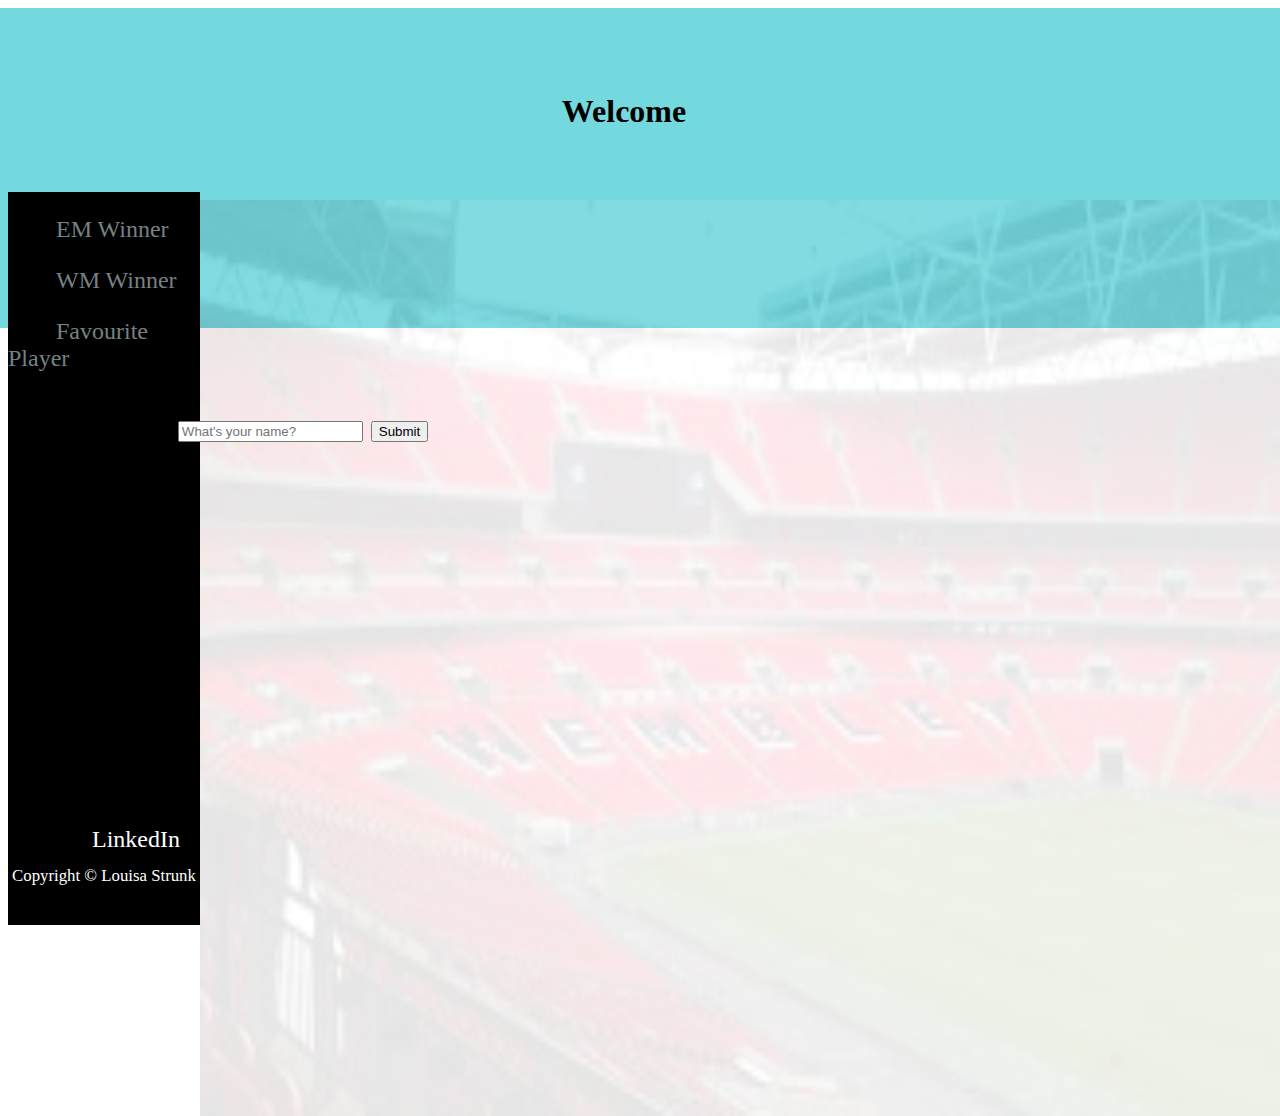
<file: week8/homepage/index.html>
<!DOCTYPE html>

<html lang="en">

  <head>
    <link href="https://cdn.jsdelivr.net/npm/bootstrap@5.0.2/dist/css/bootstrap.min.css" rel="stylesheet"
      integrity="sha384-EVSTQN3/azprG1Anm3QDgpJLIm9Nao0Yz1ztcQTwFspd3yD65VohhpuuCOmLASjC" crossorigin="anonymous">
    <script src="https://cdn.jsdelivr.net/npm/bootstrap@5.0.2/dist/js/bootstrap.bundle.min.js"
      integrity="sha384-MrcW6ZMFYlzcLA8Nl+NtUVF0sA7MsXsP1UyJoMp4YLEuNSfAP+JcXn/tWtIaxVXM"
      crossorigin="anonymous"></script>
    <link href="https://fonts.googleapis.com/css2?family=Montserrat:wght@500&display=swap" rel="stylesheet">
    <link href="styles.css" rel="stylesheet">
    <link href="name.js" rel="functionsheet">
    <title>Homepage - Louisa</title>
  </head>

  <body>
    <header>
      <h1>Welcome</h1>
    </header>
    <main>
      <name class="name">
        <input id="name" placeholder="What's your name?" type="text"></input>
        <button id="submit">Submit</button>
        <p id="feedback1"></p>
      </name>
      <img class="stadium" alt="Wembley Stadium" src="Wembley.jpg">
    </main>
    <aside>
      <p><a class="link" href="EMWinner.html">EM Winner</a></p>
      <p><a class="link" href="WMWinner.html">WM Winner</a></p>
      <p><a class="link" href="Player.html">Favourite Player</a></p>
      <p><a class="linkedin" href="https://de.linkedin.com/in/louisa-strunk-443437247" targt="_blank">LinkedIn</a>
      </p>
      <footer>
        <p>Copyright &#169; Louisa Strunk</p>
      </footer>
    </aside>
  </body>

  <script src="Homepage.js"></script>

</html>
</file>
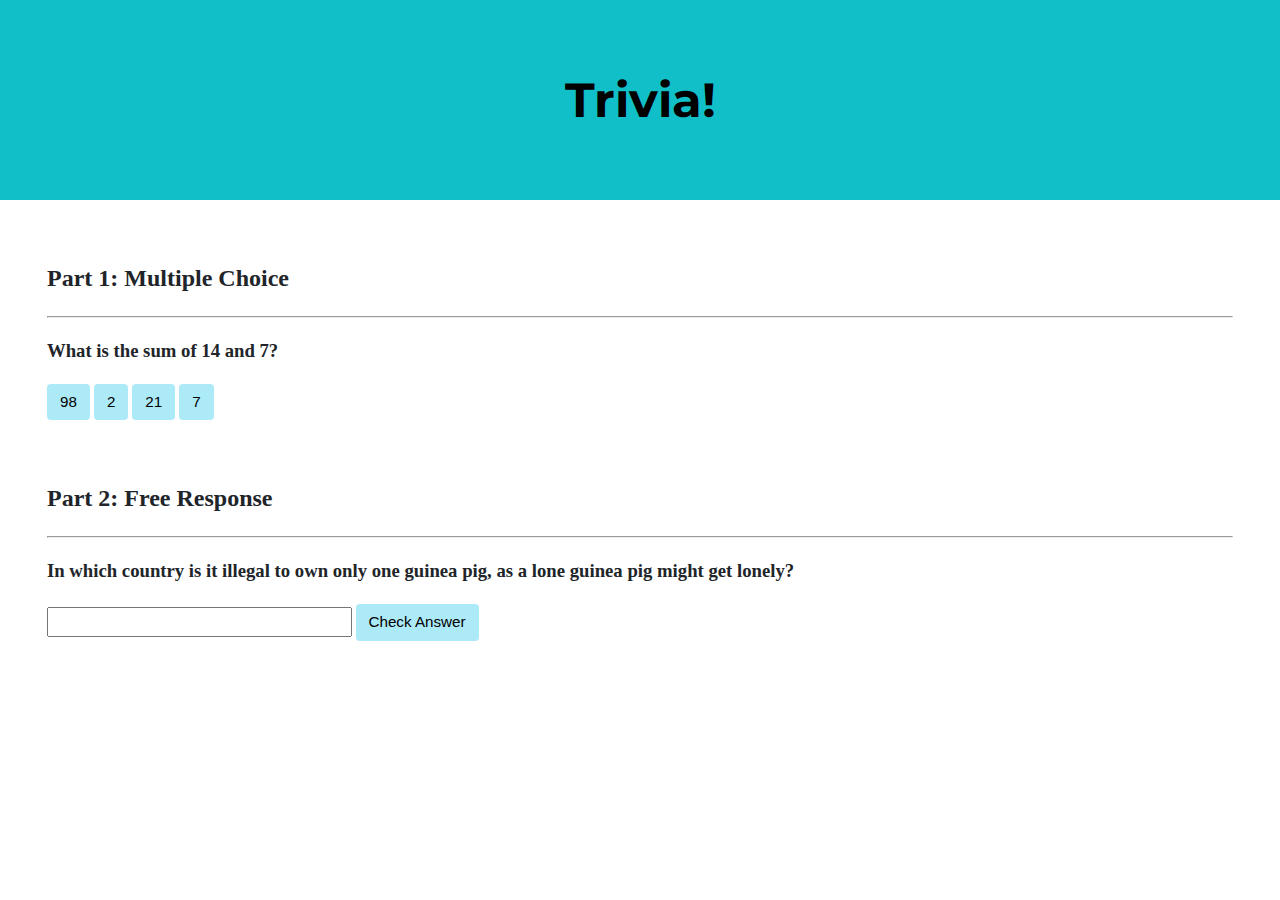
<file: week8/trivia/index.html>
<!DOCTYPE html>

<html lang="en">

  <head>
    <link href="https://fonts.googleapis.com/css2?family=Montserrat:wght@500&display=swap" rel="stylesheet">
    <link href="styles.css" rel="stylesheet">
    <title>Trivia!</title>
  </head>

  <body>
    <div class="header">
      <h1>Trivia!</h1>
    </div>

    <div class="container">
      <div class="section">
        <h2>Part 1: Multiple Choice </h2>
        <hr>
        <h3>What is the sum of 14 and 7?</h3>
        <button class="incorrect">98</button>
        <button class="incorrect">2</button>
        <button class="correct">21</button>
        <button class="incorrect">7</button>

        <p id="feedback1"></p>
      </div>

      <div class="section">
        <h2>Part 2: Free Response</h2>
        <hr>
        <h3>In which country is it illegal to own only one guinea pig, as a lone guinea pig might get lonely?
        </h3>
        <input type="text"></input>
        <button id="check">Check Answer</button>

        <p id="feedback2"></p>
      </div>
    </div>
  </body>

  <script src="trivia.js"></script>

</html>
</file>
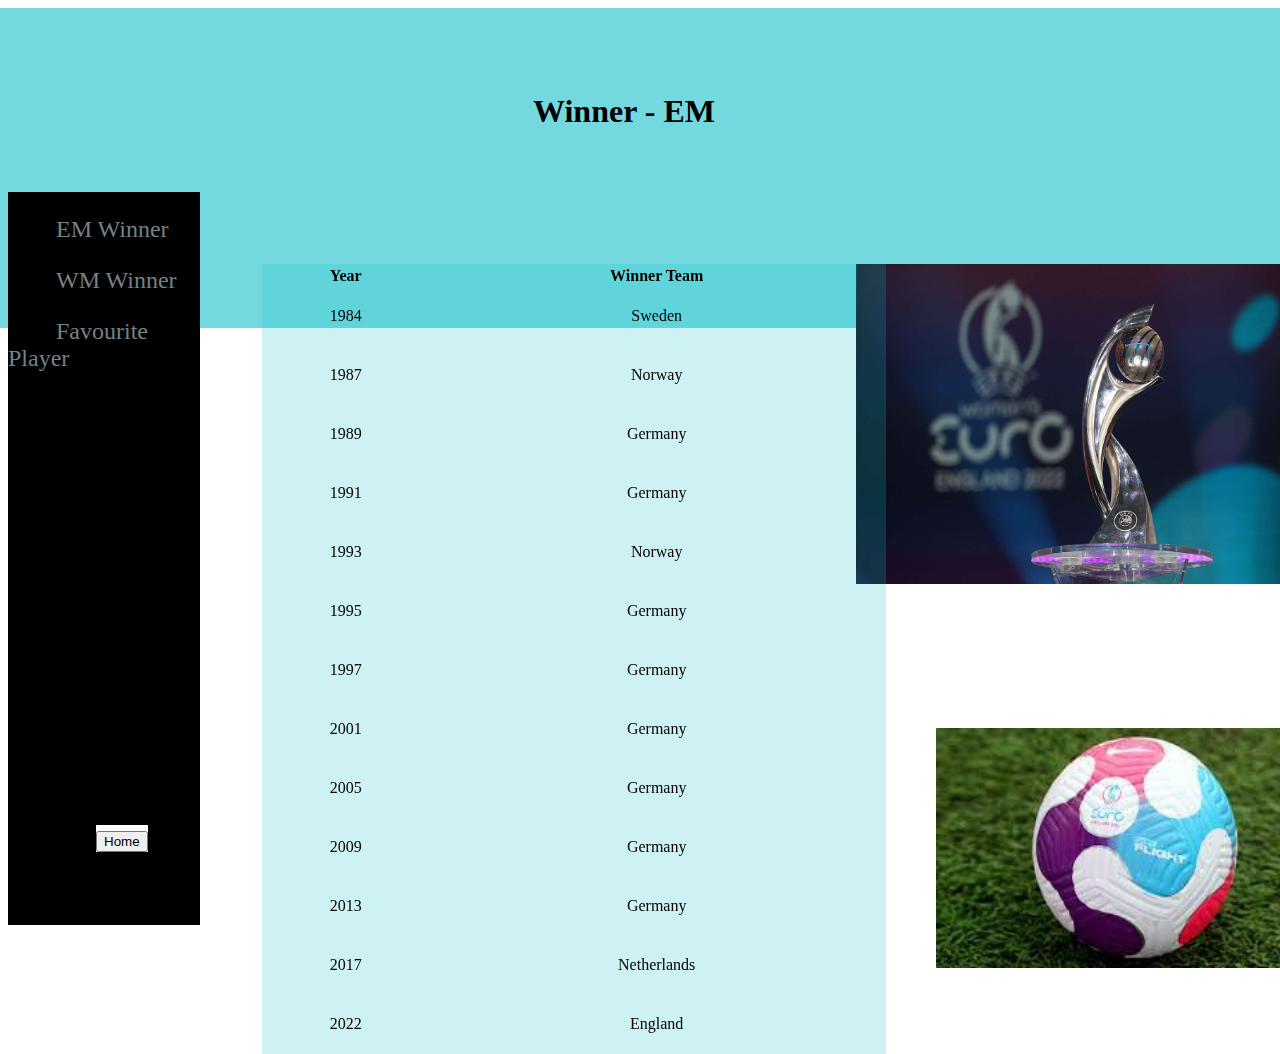
<file: week8/homepage/EMWinner.html>
<!DOCTYPE html>

<html lang="en">

  <head>
    <link href="https://cdn.jsdelivr.net/npm/bootstrap@5.0.2/dist/css/bootstrap.min.css" rel="stylesheet"
      integrity="sha384-EVSTQN3/azprG1Anm3QDgpJLIm9Nao0Yz1ztcQTwFspd3yD65VohhpuuCOmLASjC" crossorigin="anonymous">
    <script src="https://cdn.jsdelivr.net/npm/bootstrap@5.0.2/dist/js/bootstrap.bundle.min.js"
      integrity="sha384-MrcW6ZMFYlzcLA8Nl+NtUVF0sA7MsXsP1UyJoMp4YLEuNSfAP+JcXn/tWtIaxVXM"
      crossorigin="anonymous"></script>
    <link href="styles.css" rel="stylesheet">
    <title>Homepage/EMWinner - Louisa</title>
  </head>

  <body>
    <header>
      <h1>Winner - EM</h1>
    </header>
    <main>
      <table class="table table-hover">
        <thead>
          <tr>
            <th>Year</th>
            <th>Winner Team</th>
          </tr>
        </thead>
        <tbody>
          <tr>
            <td>1984</td>
            <td>Sweden</td>
          </tr>
          <tr>
            <td>1987</td>
            <td>Norway</td>
          </tr>
          <tr>
            <td>1989</td>
            <td>Germany</td>
          </tr>
          <tr>
            <td>1991</td>
            <td>Germany</td>
          </tr>
          <tr>
            <td>1993</td>
            <td>Norway</td>
          </tr>
          <tr>
            <td>1995</td>
            <td>Germany</td>
          </tr>
          <tr>
            <td>1997</td>
            <td>Germany</td>
          </tr>
          <tr>
            <td>2001</td>
            <td>Germany</td>
          </tr>
          <tr>
            <td>2005</td>
            <td>Germany</td>
          </tr>
          <tr>
            <td>2009</td>
            <td>Germany</td>
          </tr>
          <tr>
            <td>2013</td>
            <td>Germany</td>
          </tr>
          <tr>
            <td>2017</td>
            <td>Netherlands</td>
          </tr>
          <tr>
            <td>2022</td>
            <td>England</td>
          </tr>
        </tbody>
      </table>
      <img class="EMtrophy" alt="EM Trophy" src="EMPokal.jpg">
      <img class="EMball" alt="EM Trophy" src="EMBall.jpg">
    </main>
    <aside>
      <p><a class="link" href="EMWinner.html">EM Winner</a></p>
      <p><a class="link" href="WMWinner.html">WM Winner</a></p>
      <p><a class="link" href="Player.html">Favourite Player</a></p>
      <a class="button" href="index.html">
        <button>Home</button>
      </a>
    </aside>
  </body>

</html>
</file>
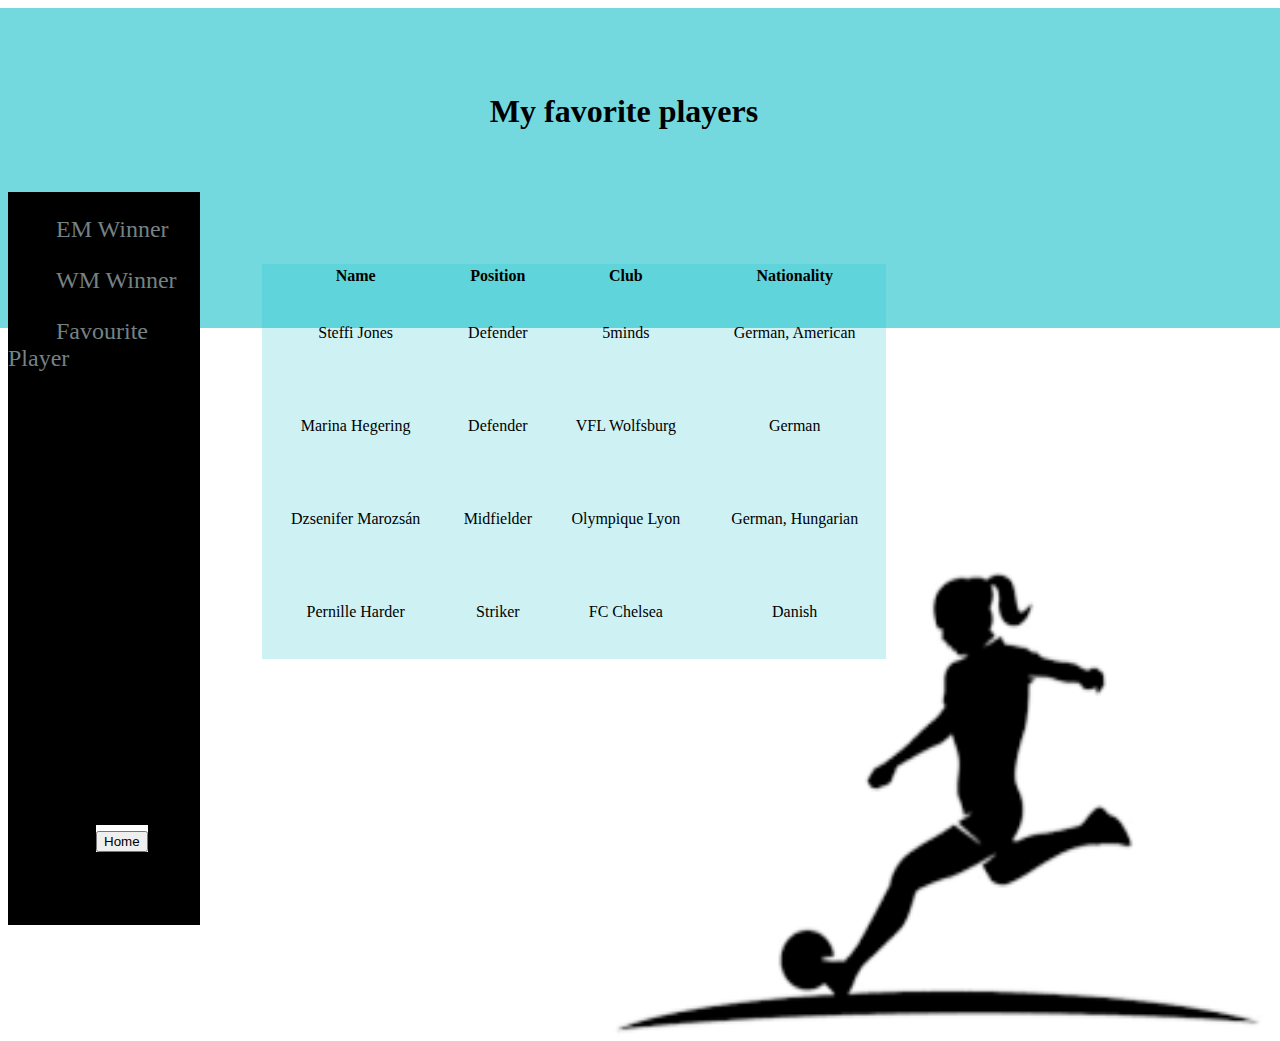
<file: week8/homepage/Player.html>
<!DOCTYPE html>

<html lang="en">

  <head>
    <link href="https://cdn.jsdelivr.net/npm/bootstrap@5.0.2/dist/css/bootstrap.min.css" rel="stylesheet"
      integrity="sha384-EVSTQN3/azprG1Anm3QDgpJLIm9Nao0Yz1ztcQTwFspd3yD65VohhpuuCOmLASjC" crossorigin="anonymous">
    <script src="https://cdn.jsdelivr.net/npm/bootstrap@5.0.2/dist/js/bootstrap.bundle.min.js"
      integrity="sha384-MrcW6ZMFYlzcLA8Nl+NtUVF0sA7MsXsP1UyJoMp4YLEuNSfAP+JcXn/tWtIaxVXM"
      crossorigin="anonymous"></script>
    <link href="styles.css" rel="stylesheet">
    <title>Homepage/Player- Louisa</title>
  </head>

  <body>
    <header>
      <h1>My favorite players</h1>
    </header>
    <main>
      <table id="Player" class="table table-hover">
        <thead>
          <tr>
            <th>Name</th>
            <th>Position</th>
            <th>Club</th>
            <th>Nationality</th>
          </tr>
        </thead>
        <tbody>
          <tr>
            <td>Steffi Jones</td>
            <td>Defender</td>
            <td>5minds</td>
            <td>German, American</td>
          </tr>
          <tr>
            <td>Marina Hegering</td>
            <td>Defender</td>
            <td>VFL Wolfsburg</td>
            <td>German</td>
          </tr>
          <tr>
            <td>Dzsenifer Marozsán</td>
            <td>Midfielder</td>
            <td>Olympique Lyon</td>
            <td>German, Hungarian</td>
          </tr>
          <tr>
            <td>Pernille Harder</td>
            <td>Striker</td>
            <td>FC Chelsea</td>
            <td>Danish</td>
          </tr>
        </tbody>
      </table>
      <img class="Player" alt="Player" src="Player.png">
    </main>
    <aside>
      <p><a class="link" href="EMWinner.html">EM Winner</a></p>
      <p><a class="link" href="WMWinner.html">WM Winner</a></p>
      <p><a class="link" href="Player.html">Favourite Player</a></p>
      <a class="button" href="index.html">
        <button>Home</button>
      </a>
    </aside>
  </body>

</html>
</file>
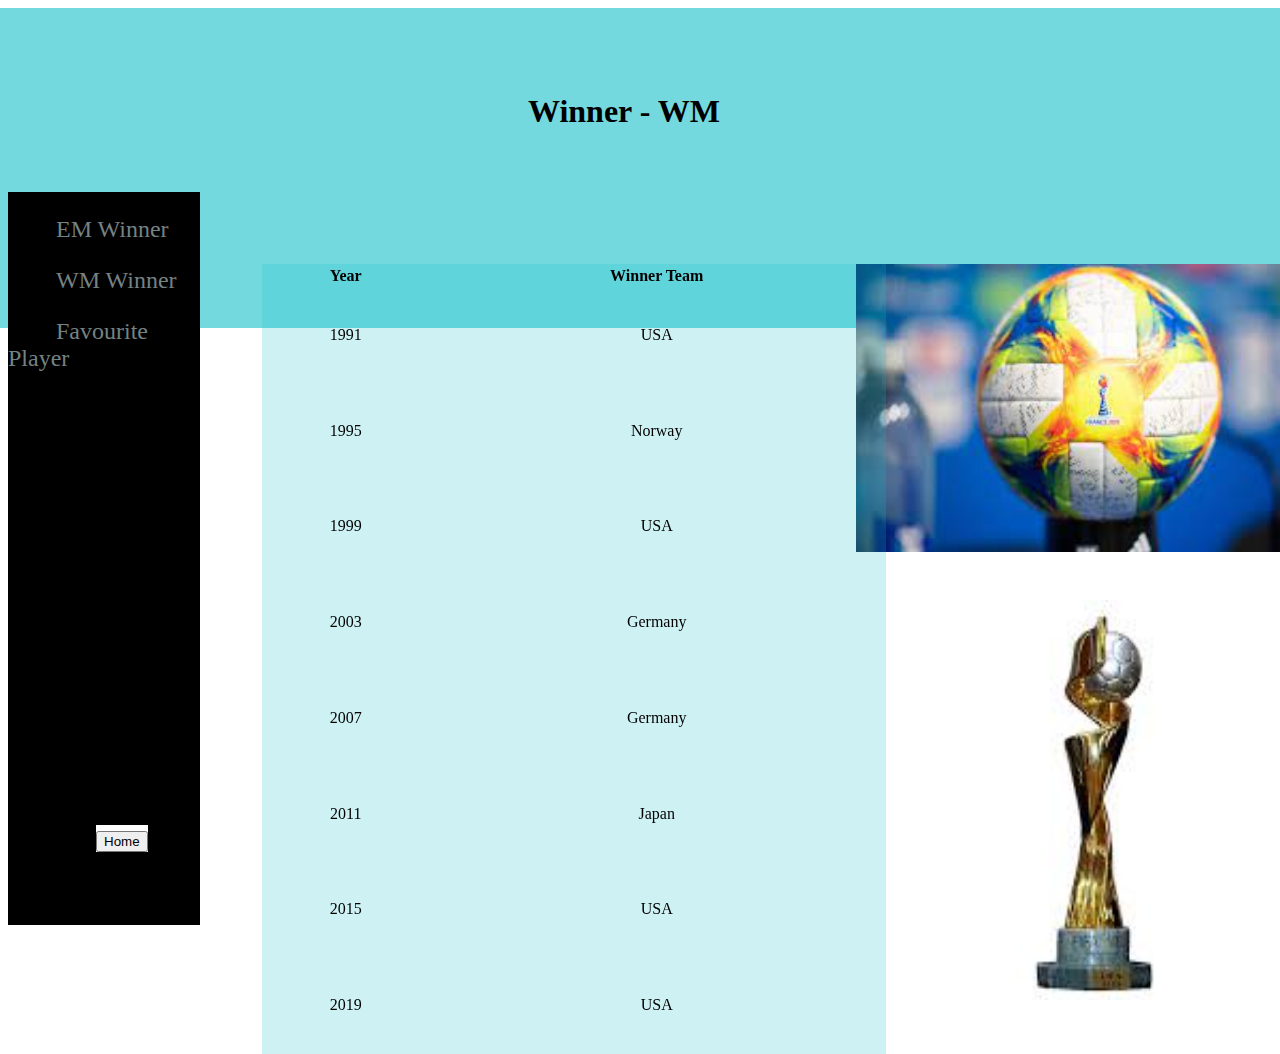
<file: week8/homepage/WMWinner.html>
<!DOCTYPE html>

<html lang="en">

  <head>
    <link href="https://cdn.jsdelivr.net/npm/bootstrap@5.0.2/dist/css/bootstrap.min.css" rel="stylesheet"
      integrity="sha384-EVSTQN3/azprG1Anm3QDgpJLIm9Nao0Yz1ztcQTwFspd3yD65VohhpuuCOmLASjC" crossorigin="anonymous">
    <script src="https://cdn.jsdelivr.net/npm/bootstrap@5.0.2/dist/js/bootstrap.bundle.min.js"
      integrity="sha384-MrcW6ZMFYlzcLA8Nl+NtUVF0sA7MsXsP1UyJoMp4YLEuNSfAP+JcXn/tWtIaxVXM"
      crossorigin="anonymous"></script>
    <link href="styles.css" rel="stylesheet">
    <title>Homepage/WMWinner - Louisa</title>
  </head>

  <body>
    <header>
      <h1>Winner - WM</h1>
    </header>
    <main>
      <table class="table table-hover">
        <thead>
          <tr>
            <th>Year</th>
            <th>Winner Team</th>
          </tr>
        </thead>
        <tbody>
          <tr>
            <td>1991</td>
            <td>USA</td>
          </tr>
          <tr>
            <td>1995</td>
            <td>Norway</td>
          </tr>
          <tr>
            <td>1999</td>
            <td>USA</td>
          </tr>
          <tr>
            <td>2003</td>
            <td>Germany</td>
          </tr>
          <tr>
            <td>2007</td>
            <td>Germany</td>
          </tr>
          <tr>
            <td>2011</td>
            <td>Japan</td>
          </tr>
          <tr>
            <td>2015</td>
            <td>USA</td>
          </tr>
          <tr>
            <td>2019</td>
            <td>USA</td>
          </tr>
        </tbody>
      </table>
      <img class="WMtrophy" alt="WM Trophy" src="WMPokal.jpg">
      <img class="WMball" alt="WM Trophy" src="WMBall.jpg">
    </main>
    <aside>
      <p><a class="link" href="EMWinner.html">EM Winner</a></p>
      <p><a class="link" href="WMWinner.html">WM Winner</a></p>
      <p><a class="link" href="Player.html">Favourite Player</a></p>
      <a class="button" href="index.html">
        <button>Home</button>
      </a>
    </aside>
  </body>

</html>
</file>
<file: week8/homepage/styles.css>
header {
  background-color: #11bfc896;
  color: rgb(0, 0, 0);
  padding: 4em 1em;
  text-align: center;
  size: fixed;
  height: 12em;
  width: 100%;
  position: absolute;
  right: 0;
}

main {
  background-color: rgba(162, 232, 238, 0);
  color: black;
  position: absolute;
  size: fixed;
  padding: 5em 5em;
  text-align: center;
  margin-left: 15%;
  float: right;
  width: 85%;
  height: 70%;
}

.name {
  position: absolute;
  top: 10%;
  right: 2%;
  padding: 10em 10em;
  text-align: center;
  background-color: rgba(43, 211, 226, 0);
  width: 50em;
  font-size: 2em;
  z-index: 2;
}

footer {
  color: rgb(255, 255, 255);
  position: absolute;
  size: fixed;
  text-align: center;
  margin-right: 80%;
  bottom: 3%;
  float: left;
  width: 100%;
  font-size: 0.7em;
}

aside {
  background-color: rgb(0, 0, 0);
  color: rgb(117, 130, 131);
  position: absolute;
  size: fixed;
  top: 8em;
  margin-left: 0;
  margin-right: 80%;
  float: left;
  width: 15%;
  height: 81.45%;
  text-align: left;
  font-size: 1.5em;
  padding: 0em 0em;
}

.link {
  text-decoration: none;
  color: rgb(117, 130, 131);
  text-align: center;
  padding-left: 2em;
}

.linkedin {
  text-decoration: none;
  color: rgb(255, 255, 255);
  position: absolute;
  bottom: 3em;
  text-align: center;
  padding-left: 3.5em;
}

.button {
  background-color: rgb(255, 255, 255);
  color: rgb(0, 0, 0);
  height: auto;
  width: auto;
  font-size: 1em;
  position: fixed;
  bottom: 2em;
  left: 4em;
}

.table {
  background-color: #11bfc835;
  color: rgb(0, 0, 0);
  position: absolute;
  top: 16em;
  left: 5%;
  size: fixed;
  height: 100%;
  width: 50%;
  z-index: 1;
}

#Player {
  background-color: #11bfc835;
  color: rgb(0, 0, 0);
  position: absolute;
  top: 16em;
  left: 5%;
  size: fixed;
  height: 50%;
  width: 50%;
}

.EMtrophy {
  position: absolute;
  top: 16em;
  right: 7em;
  size: fixed;
  height: 20em;
  width: 30em;
}

.EMball {
  position: absolute;
  top: 45em;
  right: 7em;
  size: fixed;
  height: 15em;
  width: 25em;
}

.WMtrophy {
  position: absolute;
  top: 37em;
  right: 2em;
  size: fixed;
  height: 25em;
  width: 40em;
}

.WMball {
  position: absolute;
  top: 16em;
  right: 7em;
  size: fixed;
  height: 18em;
  width: 30em;
}

.Player {
  position: absolute;
  top: 70%;
  right: 7em;
  size: fixed;
  height: 30em;
  width: 50em;
  z-index: 0;
}

.stadium {
  opacity: 0.1;
  position: absolute;
  size: fixed;
  right: 0;
  bottom: 0;
  top: 12em;
  width: 100%;
  height: 116%;
  z-index: 1;
}
</file>
<file: week8/trivia/styles.css>
body {
  background-color: #fff;
  color: #212529;
  font-size: 1rem;
  font-weight: 400;
  line-height: 1.5;
  margin: 0;
  text-align: left;
}

.container {
  margin-left: auto;
  margin-right: auto;
  padding-left: 15px;
  padding-right: 15px;
}

.header {
  background-color: #11bfc8;
  color: rgb(0, 0, 0);
  margin-bottom: 2rem;
  padding: 2rem 1rem;
  text-align: center;
}

.section {
  padding: 0.5rem 2rem 1rem 2rem;
}

.section:hover {
  background-color: #edfbfb;
  transition: color 2s ease-in-out, background-color 0.15s ease-in-out;
}

h1 {
  font-family: 'Montserrat', sans-serif;
  font-size: 48px;
}

button,
input[type="submit"] {
  background-color: #adeaf8;
  border: 1px solid transparent;
  border-radius: 0.25rem;
  font-size: 0.95rem;
  font-weight: 400;
  line-height: 1.5;
  padding: 0.375rem 0.75rem;
  text-align: center;
  transition: color 0.15s ease-in-out, background-color 0.15s ease-in-out, border-color 0.15s ease-in-out, box-shadow 0.15s ease-in-out;
  vertical-align: middle;
}


input[type="text"] {
  line-height: 1.8;
  width: 25%;
}

input[type="text"]:hover {
  background-color: #b7ced2;
  transition: color 2s ease-in-out, background-color 0.15s ease-in-out;
}
</file>
